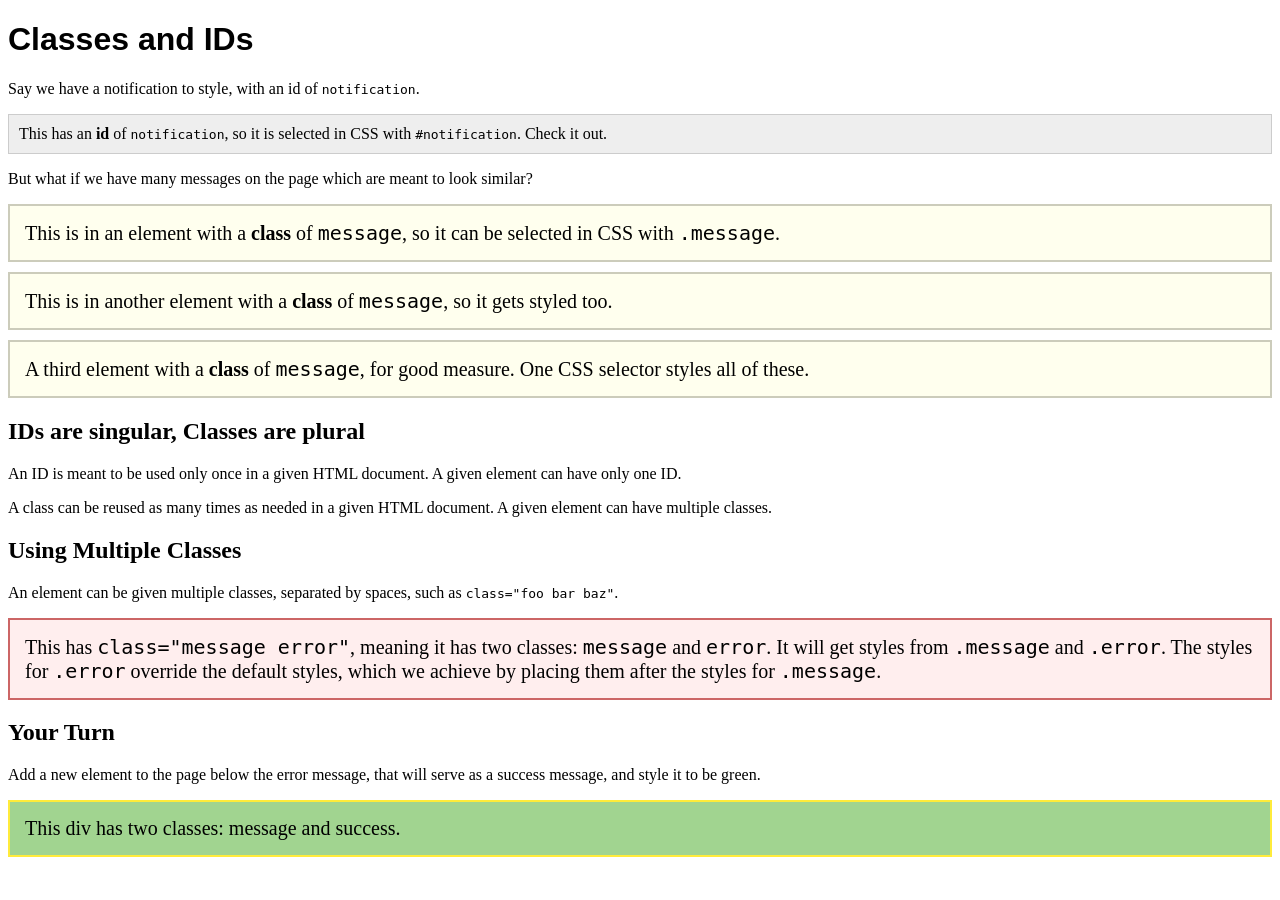
<file: Error Message/index.html>
<!DOCTYPE html>
<html>

	<head>

		<meta charset="UTF-8">

		<title>Error Message</title>

		<link rel="stylesheet" href="css/style.css" />

	</head>

	<body>

		<h1>Classes and IDs</h1>

		<p>Say we have a notification to style, with an id of <code>notification</code>.<p>

		<div id="notification">
		  This has an <strong>id</strong> of <code>notification</code>, so it is selected in CSS with <code>#notification</code>. Check it out.
		</div>

		<p>But what if we have many messages on the page which are meant to look similar?</p>

		<div class="message">
		  This is in an element with a <strong>class</strong> of <code>message</code>, so it can be selected in CSS with <code>.message</code>.
		</div>

		<div class="message">
		  This is in another element with a <strong>class</strong> of <code>message</code>, so it gets styled too.
		</div>

		<div class="message">
		  A third element with a <strong>class</strong> of <code>message</code>, for good measure. One CSS selector styles all of these.
		</div>

		<h2>IDs are singular, Classes are plural</h2>

		<p>An ID is meant to be used only once in a given HTML document. A given element can have only one ID.</p>

		<p>A class can be reused as many times as needed in a given HTML document. A given element can have multiple classes.</p>

		<h2>Using Multiple Classes</h2>

		<p>An element can be given multiple classes, separated by spaces, such as <code>class="foo bar baz"</code>.</p>

		<div class="message error">
		  This has <code>class="message error"</code>, meaning it has two classes: <code>message</code> and <code>error</code>. It will get styles from <code>.message</code> and <code>.error</code>. The styles for <code>.error</code> override the default styles, which we achieve by placing them after the styles for <code>.message</code>.
		</div>

		<h2>Your Turn</h2>

		<p>Add a new element to the page below the error message, that will serve as a success message, and style it to be green.</p>
        
        <div class="message success">
        This div has two classes: message and success. 
        </div>

	</body>

</html>
</file>
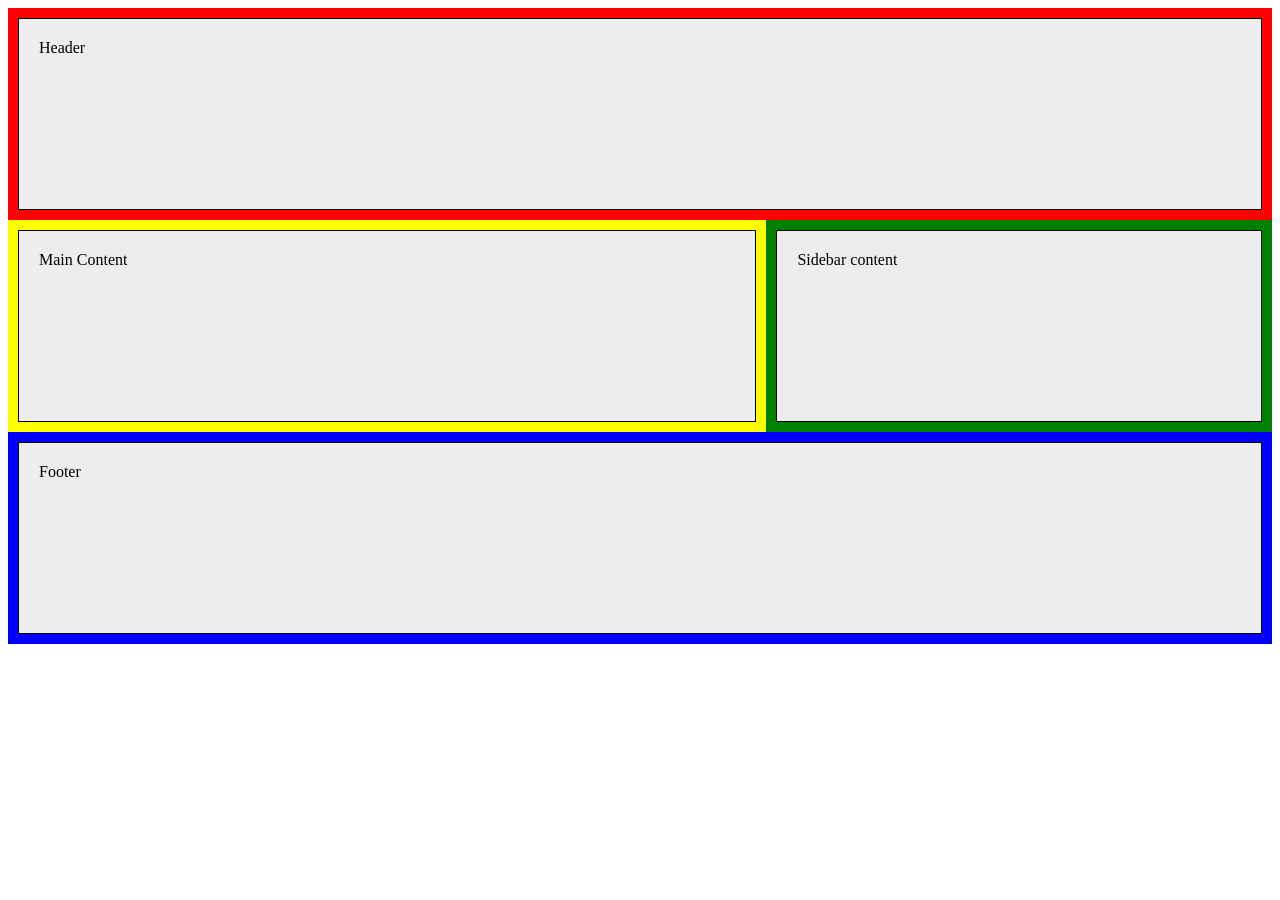
<file: floats/index.html>
<!DOCTYPE html>

<html>
    <head>
        <title>Page Layout</title>
        
        <link rel="stylesheet" href="css/style.css">
        
        <body>
            <header>
                <div class="placeholder">
                    Header
                </div>
            </header>
            
            <section id="main">
                <div class="placeholder">
                    Main Content
                </div>
            </section>
            
            <aside>
                <div class="placeholder">
                    Sidebar content
                </div>
            </aside>
            
            <footer>
                <div class="placeholder">
                    Footer
                </div>
            </footer>
            
        </body>
        
    </head>




</html>
</file>
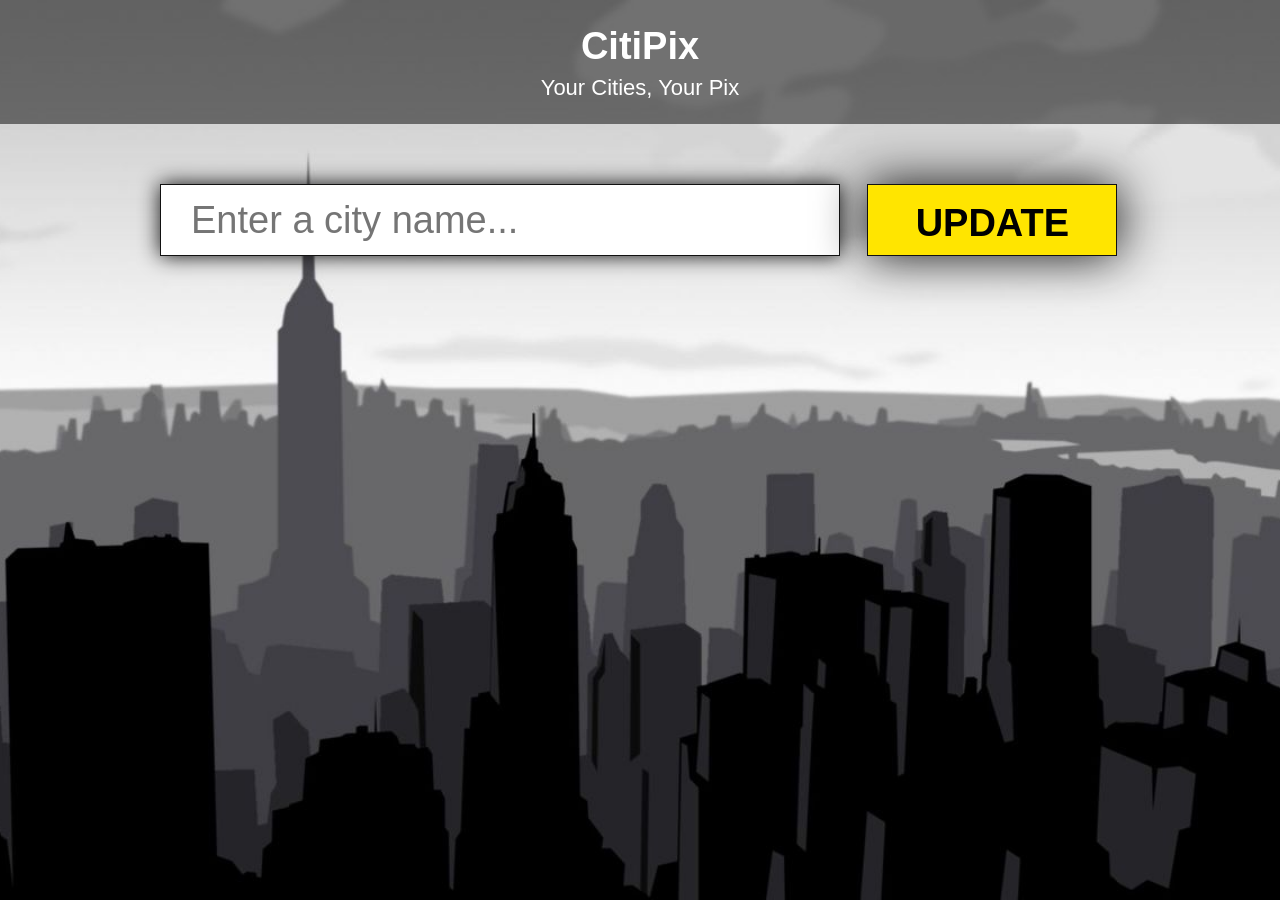
<file: homework_city/index.html>
<!DOCTYPE html>
<html lang="en">
	<head>
    	<meta charset="utf-8">
    	<meta name="description" content="Your description goes here">
    	<meta name="keywords" content="one, two, three">

		<title>City Background</title>

		<!-- external CSS link -->
		<link rel="stylesheet" href="css/reset.css">
		<link rel="stylesheet" href="css/style.css">
        <script src="http://ajax.googleapis.com/ajax/libs/jquery/2.1.3/jquery.min.js"></script>
		<script type="text/javascript" src="js/index.js"></script>


	</head>
	<body>
		<header>
			<div class="title">
				<h1>CitiPix</h1>
				<p>Your Cities, Your Pix</p>
			</div>
		</header>
			<div class="container">
				<form>
					<input type="text" id="city-type" placeholder="Enter a city name...">
					<input type="submit" value="Update" id="submit-btn">
				</form>
			</div>
	</body>
</html>
</file>
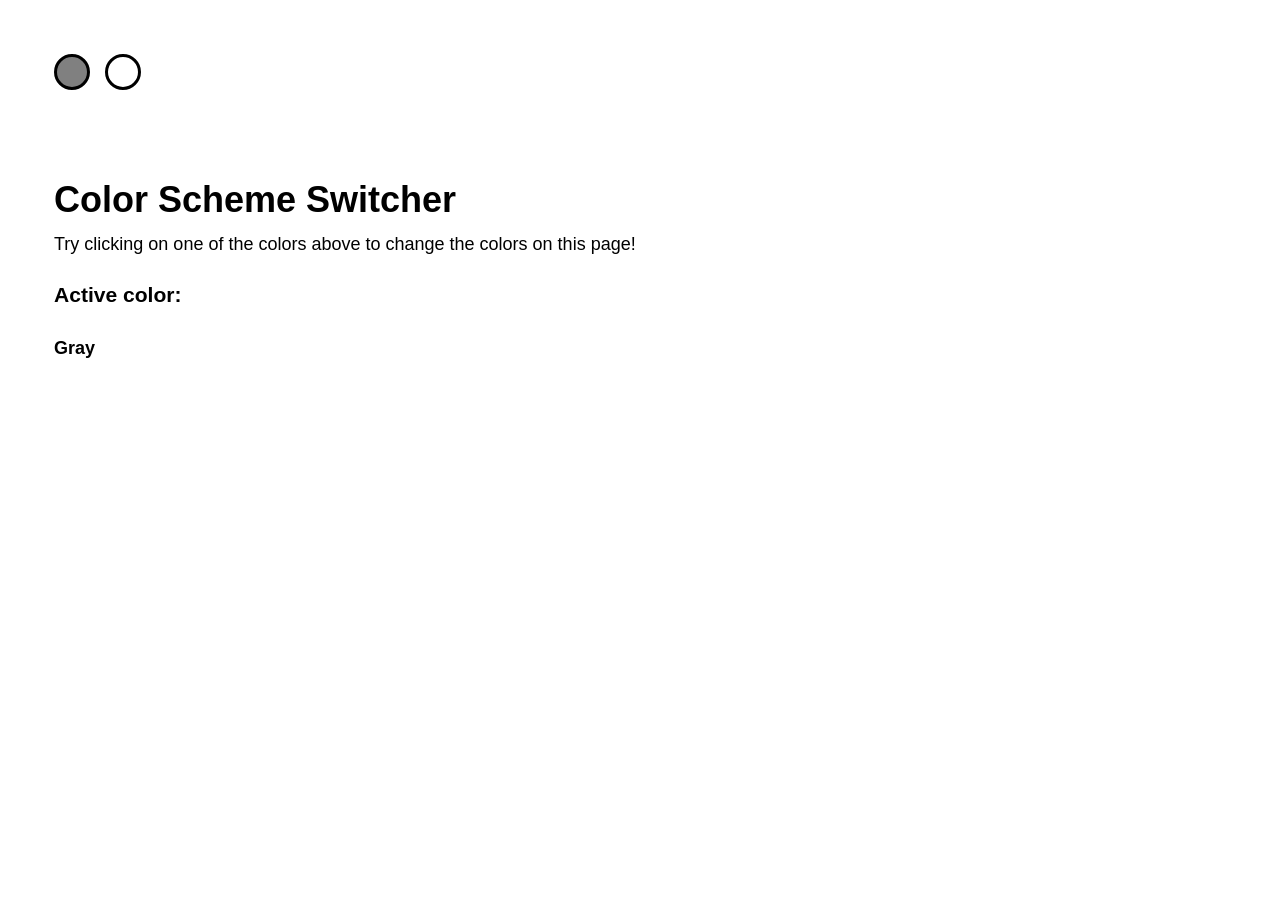
<file: JS_color_scheme_switcher/index.html>
<!DOCTYPE html>
<html>

	<head>

		<meta charset="UTF-8">

		<title>Color Scheme Switcher</title>

	    <link rel="stylesheet" href="css/style.css" media="screen" type="text/css" />

	</head>

	<body>

		<ul id="switcher">
			<li id="gray-button"></li>
			<li id="white-button"></li>
		</ul>

		<h1>Color Scheme Switcher</h1>

		<p>Try clicking on one of the colors above to change the colors on this page!</p>

		<h3>Active color:</h3>
		<h4 id="active-color-text">Gray</h4>

		<script src="js/index.js"></script>

	</body>

</html>
</file>
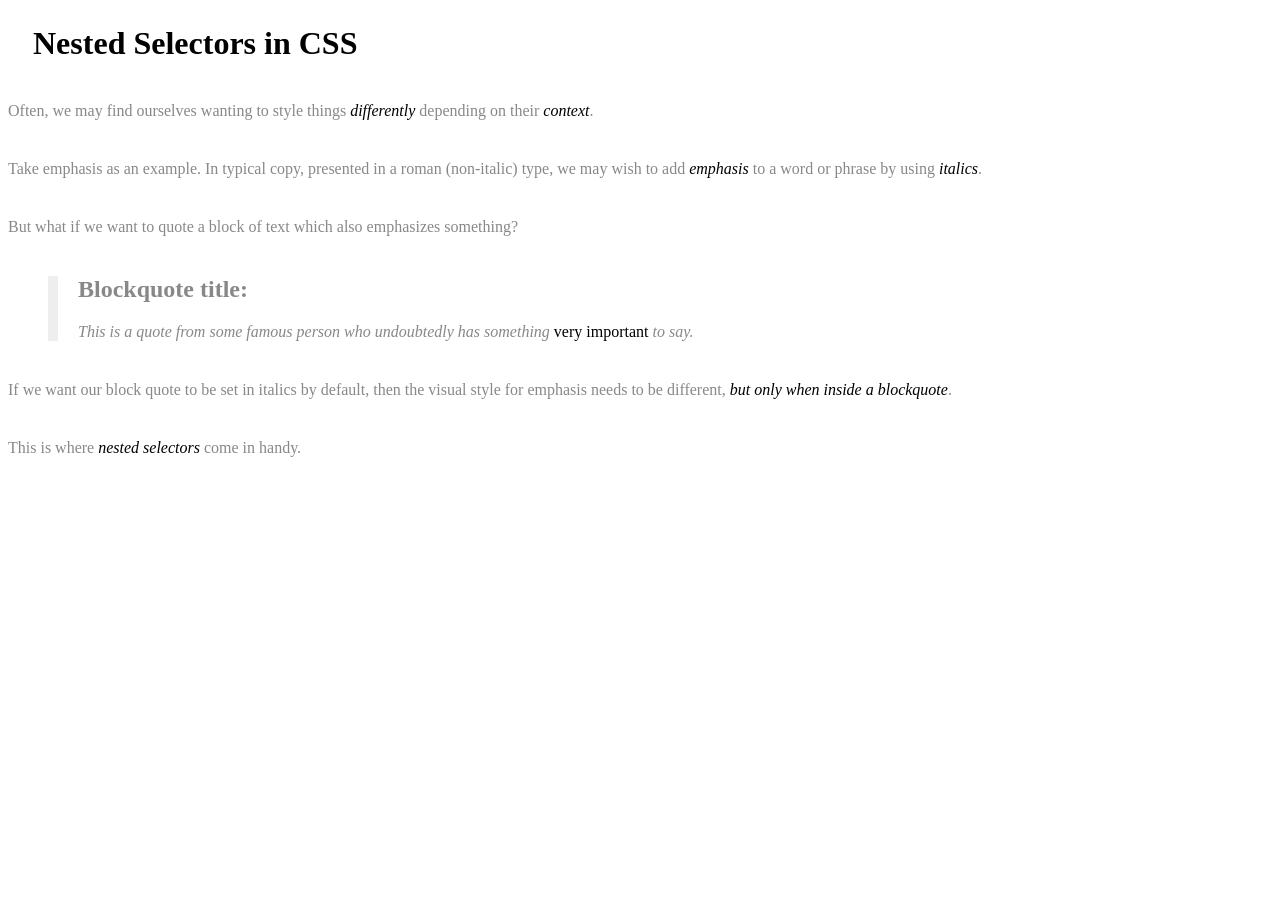
<file: nested_selectors/index.html>
<!DOCTYPE html>
<html>

<head>

  <meta charset="UTF-8">

  <title>Nested Selectors - CodePen</title>

    <link rel="stylesheet" href="css/style.css" />

</head>

<body>

  <h1>Nested Selectors in CSS</h1>

	<p>Often, we may find ourselves wanting to style things <em>differently</em> depending on their <em>context</em>.</p>

	<p>Take emphasis as an example. In typical copy, presented in a roman (non-italic) type, we may wish to add <em>emphasis</em> to a word or phrase by using <em>italics</em>.</p>

	<p>But what if we want to quote a block of text which also emphasizes something?</p>

	<blockquote>
        <h2>Blockquote title:</h2>
  		<p>This is a quote from some famous person who undoubtedly has something <em>very important</em> to say.</p>
	</blockquote>

	<p>If we want our block quote to be set in italics by default, then the visual style for emphasis needs to be different, <em>but only when inside a blockquote</em>.</p>

	<p>This is where <em>nested selectors</em> come in handy.</p>

</body>

</html>
</file>
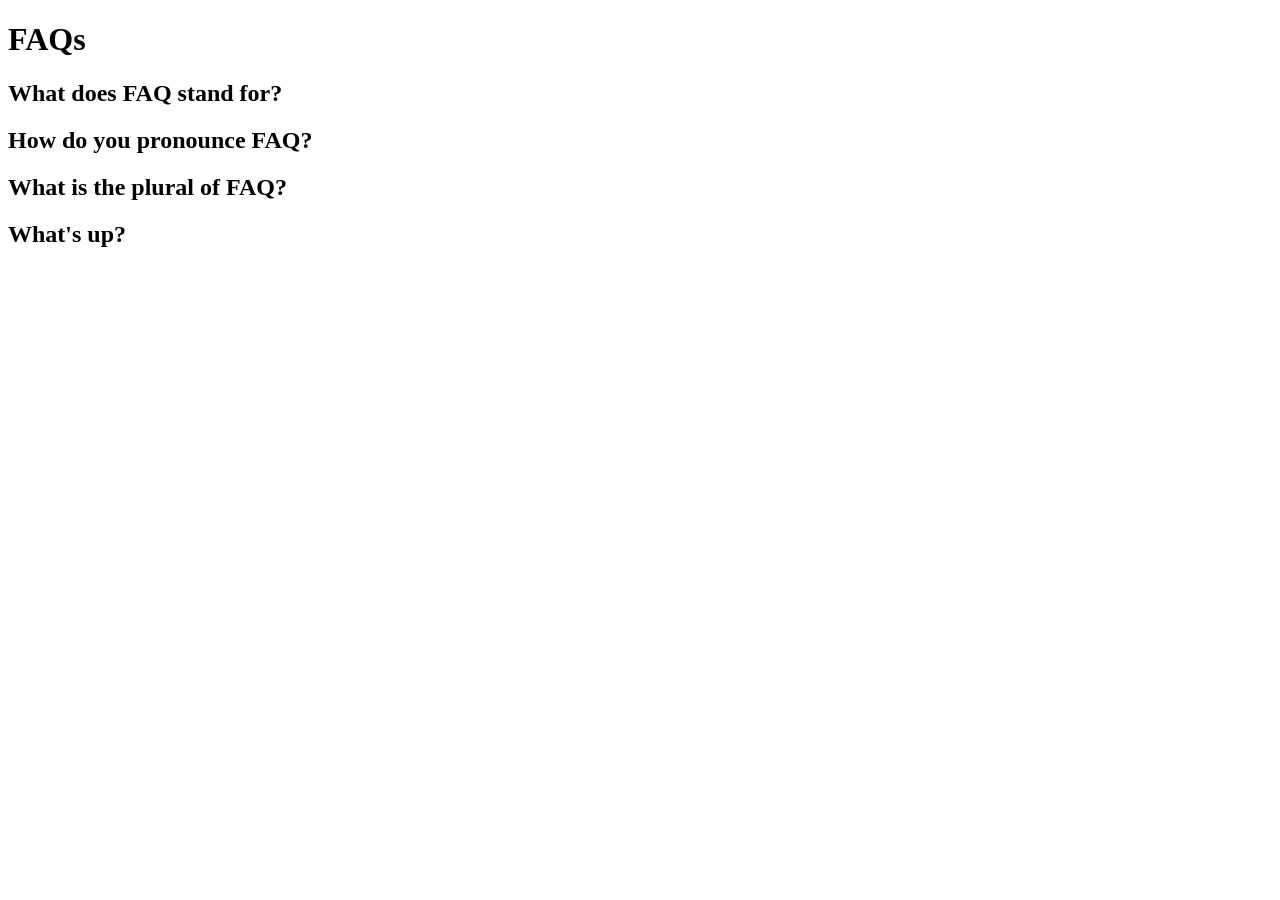
<file: refactor-faq/index.html>
<!DOCTYPE html>
<html lang="en">
	<head>
    	<meta charset="utf-8">
    	<meta name="description" content="description">

		<title>FAQs</title>
		<link href='http://fonts.googleapis.com/css?family=Open+Sans:300italic,300,600,800' rel='stylesheet' type='text/css'>

		<!-- external CSS link -->
		<link rel="stylesheet" href="css/style.css">

	</head>
	<body>
		<h1>FAQs</h1>

		<p>Click on a question below to see the answer.</p>

		<h2 id="question1">What does FAQ stand for?</h2>

		<p id="answer1">It stands for Frequently Asked Question(s).</p>

		<h2 id="question2">How do you pronounce FAQ?</h2>

		<p id="answer2">Some spell it out, “F. A. Q.” Others pronounce it as a word, “fak.”</p>

		<h2 id="question3">What is the plural of FAQ?</h2>

		<p id="answer3">The “Q” can stand for <em>Question</em> or <em>Questions</em>. While this means “FAQ” is an acceptable plural, “FAQs” is recommended for clarity.</p>

		<h2>What's up?</h2>
		<p>yoooooo</p>

		<script src="https://ajax.googleapis.com/ajax/libs/jquery/1.12.0/jquery.min.js"></script>
		
   		<script src="js/index.js"></script>

	</body>
</html>
</file>
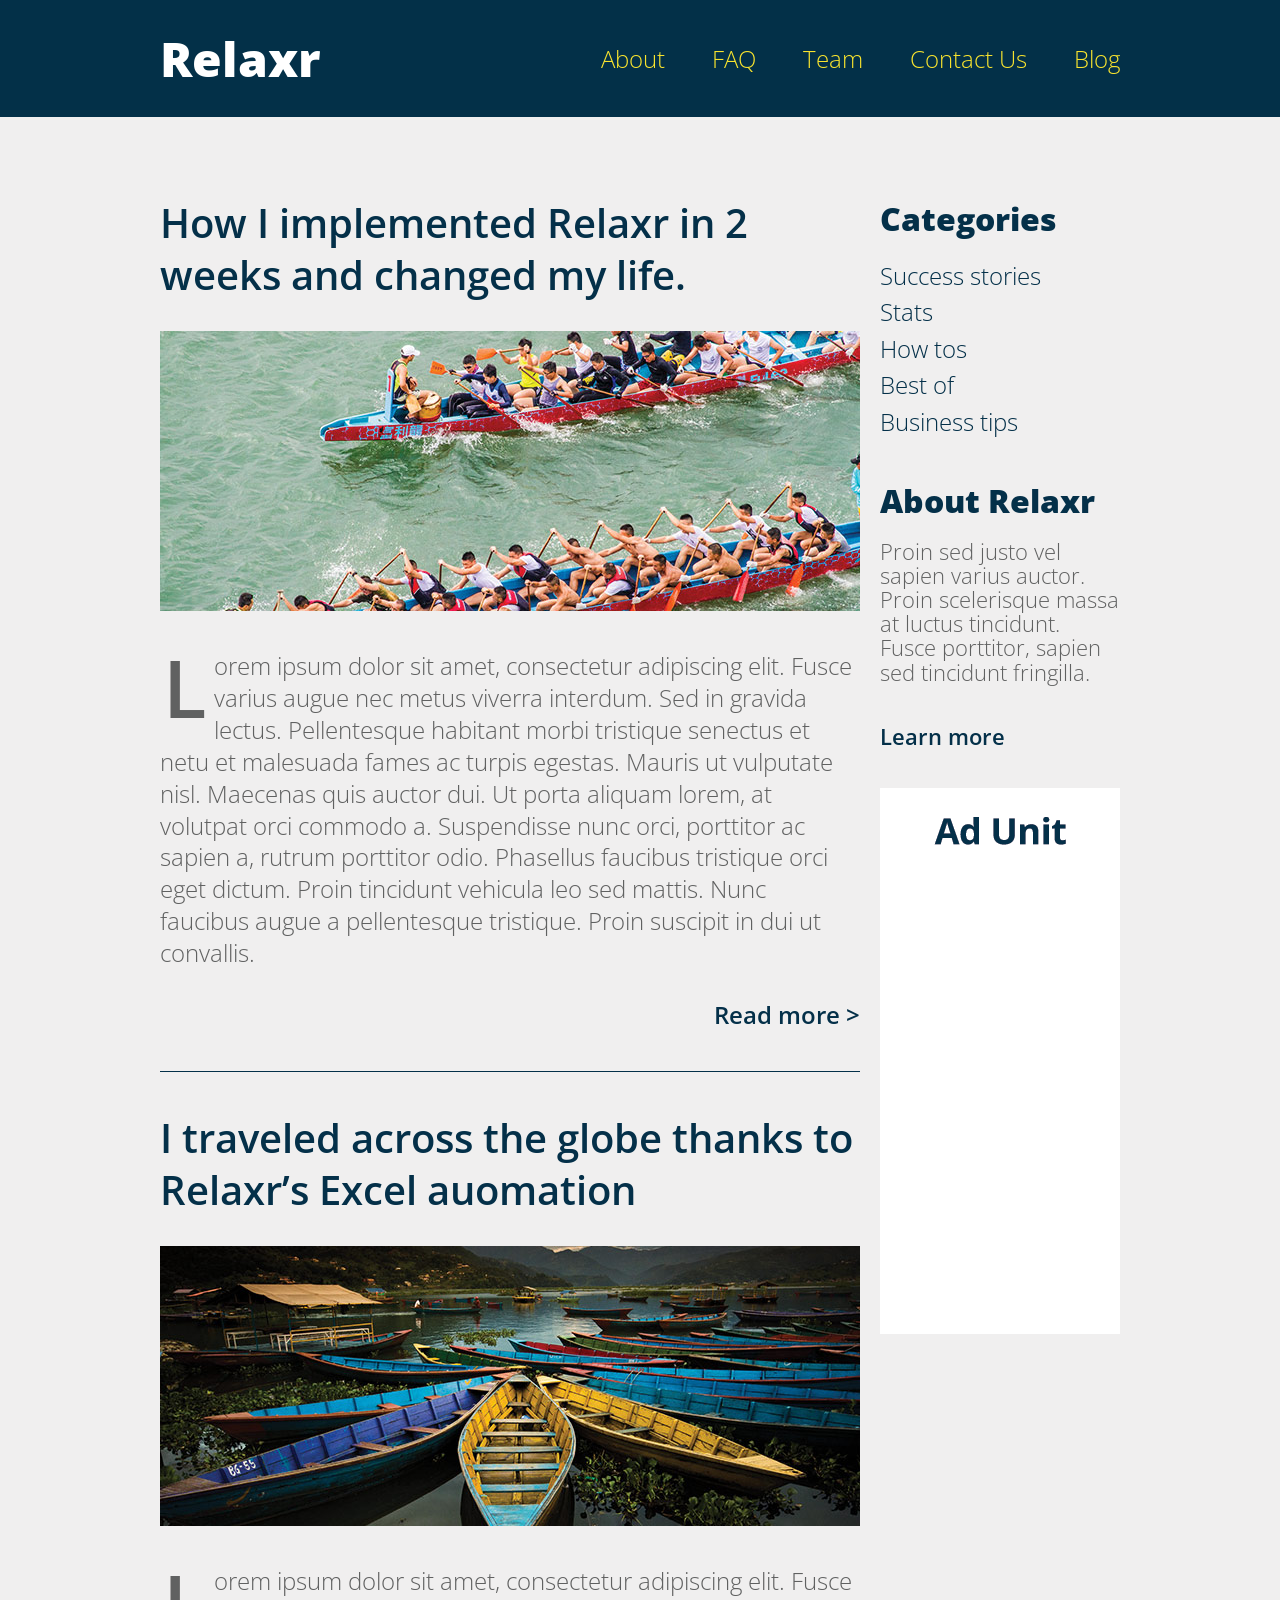
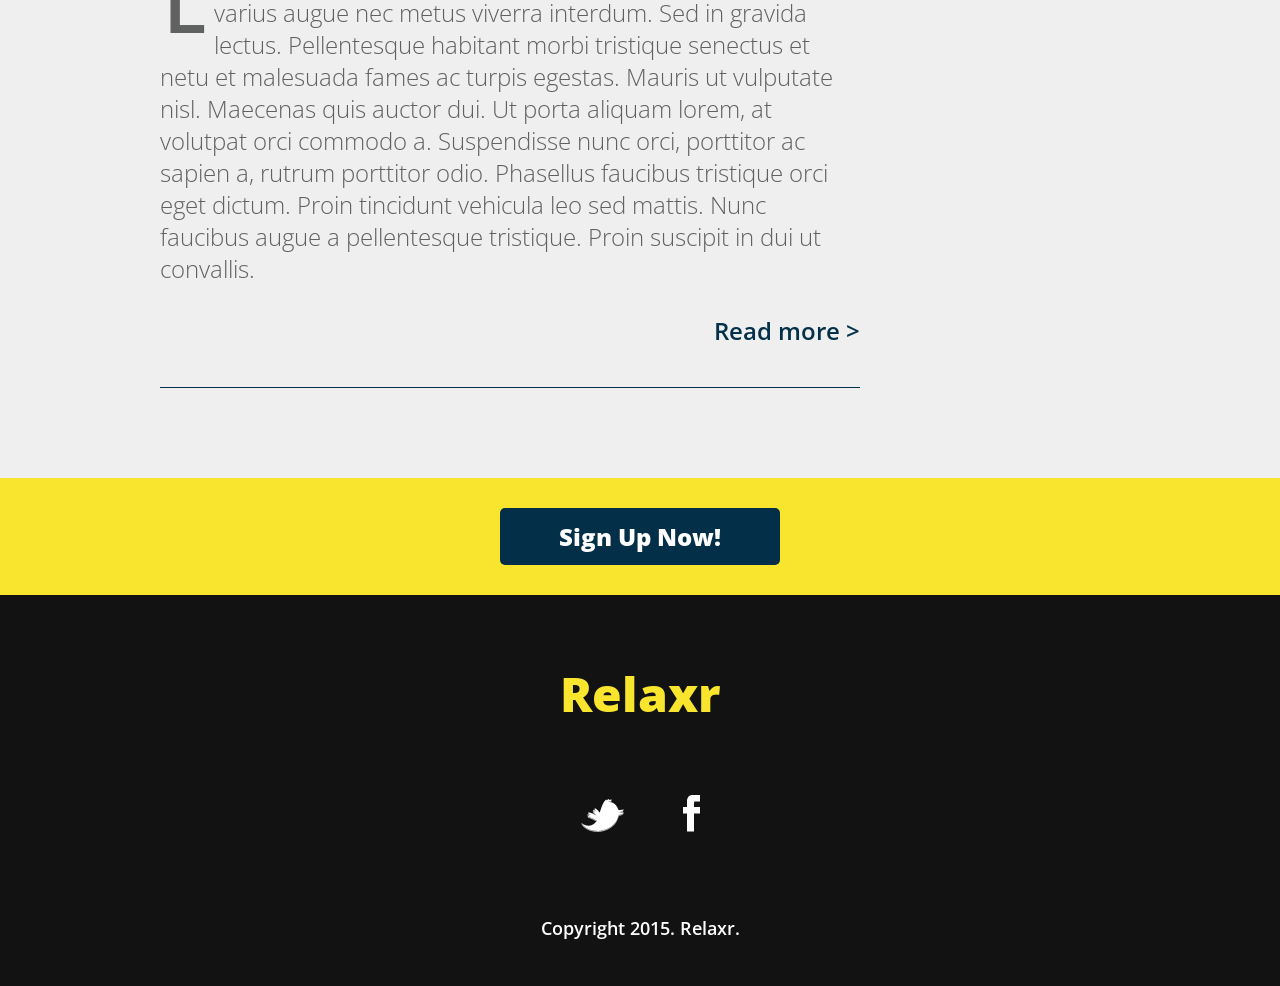
<file: refactor-relaxr/index.html>
<!DOCTYPE html>
<html lang="en">
	<head>
    	<meta charset="utf-8">
    	<meta name="description" content="The perfect personal assistant. Relaxr does your job for you so you can enjoy life as it is meant to be.">

		<title>Weather Background</title>
		<link href='http://fonts.googleapis.com/css?family=Open+Sans:300italic,300,600,800' rel='stylesheet' type='text/css'>

		<!-- external CSS link -->
		<link rel="stylesheet" href="css/reset.css">
		<link rel="stylesheet" href="css/style.css">
		<script src="http://ajax.googleapis.com/ajax/libs/jquery/2.1.3/jquery.min.js"></script>
	</head>
	<body>
		<header>
			<div class="container">
				<h1 class="logo">Relaxr</h1>
				<nav>
					<ul>
						<li><a href="#">About</a></li>
						<li><a href="#">FAQ</a></li>
						<li><a href="#">Team</a></li>
						<li><a href="#">Contact Us</a></li>
						<li><a href="#">Blog</a></li>
					</ul>
				</nav>
			</div>
		</header>
		<section id="main">
			<div class="container">
				<section id="posts">
					<article class="post">
						<h2><a href="#">How I implemented Relaxr in 2 weeks and changed my life.</a></h2>
						<img src="images/blog_photo1.jpg" alt="Crew Meet">
						<p>Lorem ipsum dolor sit amet, consectetur adipiscing elit. Fusce varius augue nec metus viverra interdum. Sed in gravida lectus. Pellentesque habitant morbi tristique senectus et netu et malesuada fames ac turpis egestas. Mauris ut vulputate nisl.  Maecenas quis auctor dui. Ut porta aliquam lorem, at volutpat orci commodo a. Suspendisse nunc orci, porttitor ac sapien a, rutrum porttitor odio. Phasellus faucibus tristique orci eget dictum. Proin tincidunt vehicula leo sed mattis. Nunc faucibus augue a pellentesque tristique. Proin suscipit in dui ut convallis.</p>

						<p class="readmore"><a href="#">Read more &gt;</a></p>
						<p class="hide" id="show-this-on-click1">Maecenas quis auctor dui. Ut porta aliquam lorem, at volutpat orci commodo a. Suspendisse nunc orci, porttitor ac sapien a, rutrum porttitor odio. Phasellus faucibus tristique orci eget dictum. Proin tincidunt vehicula leo sed mattis. Nunc faucibus augue a pellentesque tristique. Proin suscipit in dui ut convallis.</p>
						<p class="readless hide"><a href="#">Read less &gt;</a></p>
					</article>
					<article class="post">
						<h2><a href="#">I traveled across the globe thanks to Relaxr’s Excel auomation</a></h2>
						<img src="images/blog_photo2.jpg" alt="Canoes">
						<p>Lorem ipsum dolor sit amet, consectetur adipiscing elit. Fusce varius augue nec metus viverra interdum. Sed in gravida lectus. Pellentesque habitant morbi tristique senectus et netu et malesuada fames ac turpis egestas. Mauris ut vulputate nisl.  Maecenas quis auctor dui. Ut porta aliquam lorem, at volutpat orci commodo a. Suspendisse nunc orci, porttitor ac sapien a, rutrum porttitor odio. Phasellus faucibus tristique orci eget dictum. Proin tincidunt vehicula leo sed mattis. Nunc faucibus augue a pellentesque tristique. Proin suscipit in dui ut convallis.</p>
						<p class="readmore"><a href="#">Read more &gt;</a></p>
						<p class="hide" id="show-this-on-click2">Maecenas quis auctor dui. Ut porta aliquam lorem, at volutpat orci commodo a. Suspendisse nunc orci, porttitor ac sapien a, rutrum porttitor odio. Phasellus faucibus tristique orci eget dictum. Proin tincidunt vehicula leo sed mattis. Nunc faucibus augue a pellentesque tristique. Proin suscipit in dui ut convallis.</p>
						<p class="readless hide"><a href="#">Read less &gt;</a></p>						

					</article>
				</section><!--
			--><aside id="sidebar">
					<h3>Categories</h3>
					<ul>
						<li><a href="#">Success stories</a></li>
						<li><a href="#">Stats</a></li>
						<li><a href="#">How tos</a></li>
						<li><a href="#">Best of</a></li>
						<li><a href="#">Business tips</a></li>
					</ul>
					<h3>About Relaxr</h3>
					<p>Proin sed justo vel sapien varius auctor. Proin scelerisque massa at luctus tincidunt. Fusce porttitor, sapien sed tincidunt fringilla.<br>
					<p class="readmore learnmore"><a href="#">Learn more</a></p>
					<p class="hide" id="show-this-on-click3">Here is some more text about this fun thing!</p>
					<p class="readless hide"><a href="#">Read less</a></p>

					<img src="images/ad-unit.png" alt="Ad Unit">
				</aside>
			</div>
		</section>

		<aside id="bottom-cta">
			<a class="button blue" href="#">Sign Up Now!</a>
		</aside>
		<footer>
			<h4 class="logo">Relaxr</h4>

			<ul>
				<li><a href="#"><img src="images/twitter.png" alt="Twitter logo"></a></li>
				<li><a href="#"><img src="images/facebook.png" alt="Facebook logo"></a></li>
			</ul>

			<p class="copyright">Copyright 2015. Relaxr.</p>
		</footer>

		<script src="https://ajax.googleapis.com/ajax/libs/jquery/1.12.0/jquery.min.js"></script>
		
   		<script src="js/index.js"></script>

	</body>
</html>
</file>
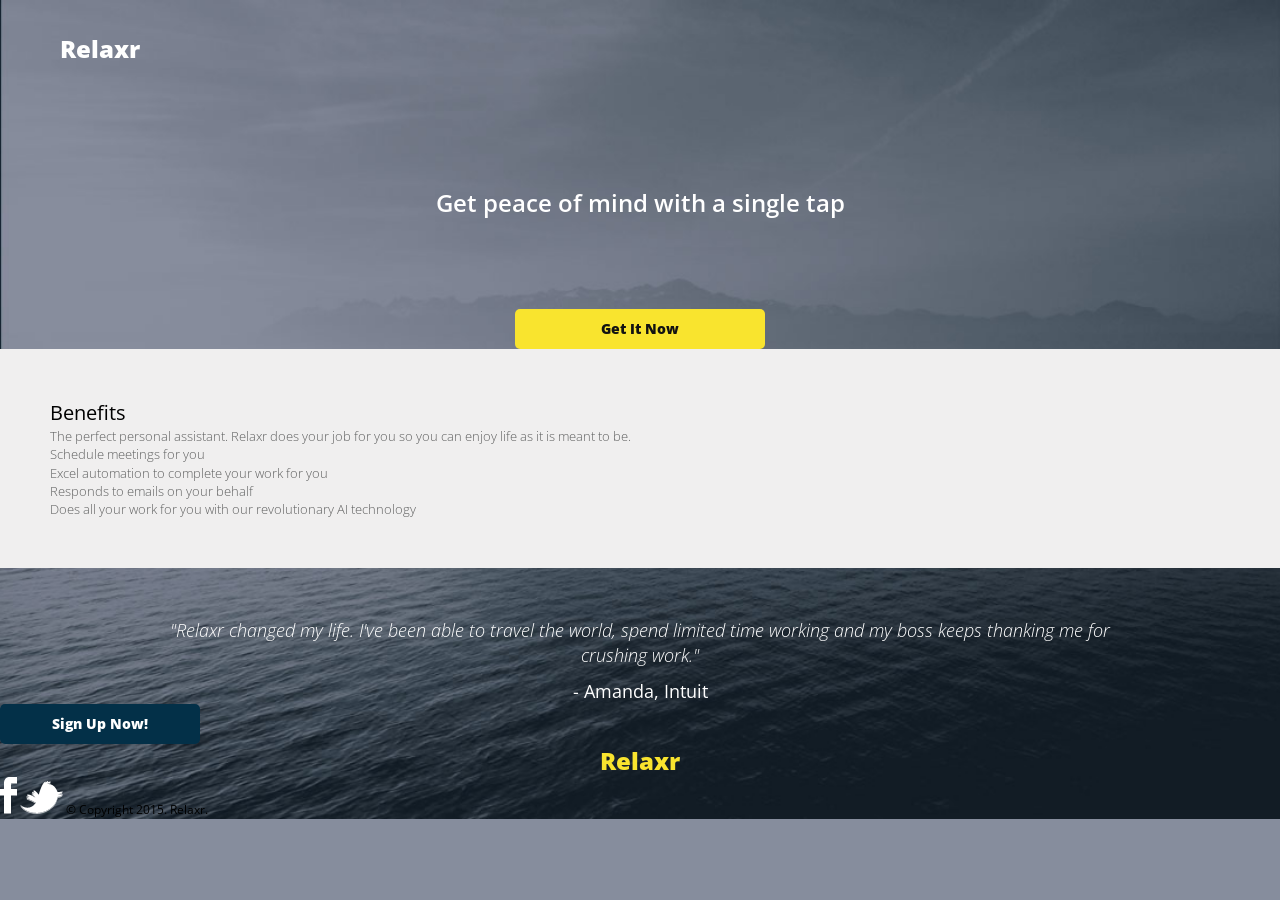
<file: relaxr/index.html>
<!DOCTYPE html>
<html lang="en">
	<head>
    	<meta charset="utf-8">
    	<!-- We haven't discussed the follow two tags in class yet -->
    	<!-- Feel free to look them up if you are curious -->
    	<meta name="description" content="Get what you need done with a single tap.">
    	<meta name="keywords" content="peace of mind, personal assistance, AI, automation, travel">

		<title>Relaxr</title>

		<!-- external CSS link -->
		<link rel="stylesheet" href="css/reset.css">
		<link rel="stylesheet" href="css/style.css">

	</head>
	<body>
		<div id="container">
            <div id="hero-container">
                <header>
				    <h1>Relaxr</h1>
                </header>
				<div id="hero-details">    
                    <h2>Get peace of mind with a single tap</h2>
                    <a href="#">Get It Now</a>
                </div>
            </div>

		</div> <!-- #container -->
        
        <div id="benefits">
            <h2>Benefits</h2>
            
            <p>The perfect personal assistant. Relaxr does your job for you so you can enjoy life as it is meant to be.</p>
            
            <ul>
                <li>Schedule meetings for you</li>
                <li>Excel automation to complete your work for you</li>
                <li>Responds to emails on your behalf</li>
                <li>Does all your work for you with our revolutionary AI technology</li>
            </ul>
            
        </div> <!-- #benefits -->
        
        <div id="pullquote">
            <p>"Relaxr changed my life. I've been able to travel the world, spend limited time working and my boss keeps thanking me for crushing work."</p>
            <h4>- Amanda, Intuit</h4>
            
        </div> <!-- #pull quote -->
            
        <div id="signupnowbutton">
            <a href="#">Sign Up Now!</a>
            
        </div> <!-- #sign up now button -->

        <footer>
            
            <h2>Relaxr</h2>
            
            <img src="images/facebook.png" alt="Facebook Icon">
        
            <img src="images/twitter.png" alt="Twitter Icon">
        
            &copy; Copyright 2015. Relaxr.
        </footer> 
	</body>
</html>
</file>
<file: Error Message/css/style.css>
body {
    font-family: "georgia";
}

h1 {
    font-family: 'Roboto', sans-serif;
}

#notification {
    background: #eee;
    padding: 10px;
    border: 1px solid #ccc;
}

.message {
    background: #ffe;
    padding: 15px;
    border: 2px solid #ccb;
    margin: 10px 0;
    font-size: 20px;
}

.error {
    /*color: red;*/
    background: #fee;
    border-color: #c66;
}

.success {
    background: #A1D490;
    border-color: #FFEB3B;
}
</file>
<file: floats/css/style.css>
header {
    background: red;
    width: 100%;
    float: left;
}

#main {
    background: yellow;
    width: 60%;
    float: left;
}

aside {
    background: green;
    float: right;
    width: 40%;
}

footer {
    background: blue;
    width: 100%;
    float: left;
}

.placeholder {
    border: 1px solid black;
    background: #ededed;
    padding: 20px;
    height: 150px;
    margin: 10px;   
}
</file>
<file: homework_city/css/style.css>
/*
Project Name: Blank Template
Client: Your Client
Author: Nisa Andrews
Developer @GA in LA
*/


/******************************************
/* SETUP
/*******************************************/

/* Box Model Hack */
* {
     -moz-box-sizing: border-box; /* Firexfox */
     -webkit-box-sizing: border-box; /* Safari/Chrome/iOS/Android */
     box-sizing: border-box; /* IE */
}

/* Clear fix hack */
.clearfix:after {
     content: ".";
     display: block;
     clear: both;
     visibility: hidden;
     line-height: 0;
     height: 0;
}

.clear {
	clear: both;
}

.alignright {
	float: right;
	padding: 0 0 10px 10px; /* note the padding around a right floated image */
}

.alignleft {
	float: left;
	padding: 0 10px 10px 0; /* note the padding around a left floated image */
}

/******************************************
/* BASE STYLES
/*******************************************/

body {
  color: #000;
  font-size: 12px;
  line-height: 1.4;
  font-family: Helvetica, Arial, sans-serif;
  background: url(../images/citipix_skyline.jpg) no-repeat center center fixed;
  -webkit-background-size: cover;
  -moz-background-size: cover;
  -o-background-size: cover;
  background-size: cover;
}


/******************************************
/* LAYOUT
/*******************************************/

/* Center the container */
.container {
	width: 960px;
	margin: auto;
  padding-top: 5em;
}

header {
  background: rgba(0,0,0, .5);
  padding: 20px 0;
}

.title {
  text-align: center;
  color: #fff;
  font-size: 38px;
  font-weight: bold;
  font-family: helvetica, arial, sans-serif;
}

.title p {
  font-size: 22px;
  font-weight: normal
}

#city-type {
  color: #6b6b6c;
  font-size: 38px;
  background: #fff;
  border: 1px solid #111;
  padding: 0px 30px;
  display: inline-block;
  width: 680px;
  margin-right: 24px;
  font-family: helvetica, arial, sans-serif;
  height: 72px;
  line-height: 74px;
  vertical-align: middle;
  box-shadow: #111 0 0 20px;
}
#submit-btn {
  background: #ffe500;
  color: #000;
  font-size: 38px;
  font-weight: bold;
  text-transform: uppercase;
  border: 1px solid #111;
  text-align: center;
  display: inline-block;
  width: 250px;
  height: 72px;
  line-height: 74px;
  vertical-align: middle;
  box-shadow: #111 0 0 50px;
  font-family: helvetica, arial, sans-serif;
  cursor: pointer;
}
#submit-btn:hover {
  background: #fff600;
}

.sf {
  background-image: url(../images/sf.jpg);
}
.nyc {
  background-image: url(../images/nyc.jpg);
}
.la {
  background-image: url(../images/la.jpg);
}
.austin {
  background-image: url(../images/austin.jpg);
}
.sydney {
  background-image: url(../images/sydney.jpg);
}

/******************************************
/* ADDITIONAL STYLES
/*******************************************/
</file>
<file: JS_color_scheme_switcher/css/style.css>
body {
  margin: 3em;
  padding: 0;
  font-family: sans-serif;
  font-size: 18px;
  line-height: 1.5;
}

h1 {
  line-height: 1.25;
  margin: 2em 0 0;
}
p {
  margin: .5em 0;
}

#switcher {
  list-style: none;
  margin: 0;
  padding: 0;
  overflow: hidden;
}
#switcher li {
  float: left;
  width: 30px;
  height: 30px;
  margin: 0 15px 15px 0;
  border-radius: 30px;
  border: 3px solid black;
}

#gray-button {
  background: gray;
}
#white-button {
  background: white;
}
</file>
<file: nested_selectors/css/style.css>
body {
    font-family: Georgia, serif;
    color: #888;
}

h1 {
    color: black;
    margin: 25px;
}

em {
    color: black;
}

p {
    margin: 40px 0;
}

blockquote {
    border-left: 10px solid #eee;
    padding-left: 20px;
}

blockquote p {
    font-style: italic;
    margin: 0;
}

blockquote p em {
    font-style: normal;
}
</file>
<file: refactor-faq/css/style.css>
h2 {
  cursor: pointer;
}

p {
  display: none;
}
</file>
<file: refactor-relaxr/css/style.css>
/*
Project Name: Blank Template
Client: Your Client
Author: Your Name
Developer @GA in NYC
*/


/******************************************
/* SETUP
/*******************************************/

/* Box Model Hack */
* {
  -moz-box-sizing: border-box; /* Firexfox */
  -webkit-box-sizing: border-box; /* Safari/Chrome/iOS/Android */
  box-sizing: border-box; /* IE */
}

/* Clear fix hack */
.clearfix:after {
  content: ".";
  display: block;
  clear: both;
  visibility: hidden;
  line-height: 0;
  height: 0;
}

.clear {
  clear: both;
}

.alignright {
  float: right;
  padding: 0 0 10px 10px; /* note the padding around a right floated image */
}

.alignleft {
  float: left;
  padding: 0 10px 10px 0; /* note the padding around a left floated image */
}

/******************************************
/* BASE STYLES
/*******************************************/

body {
  color: #043049;
  font-size: 26px;
  line-height: 1.4;
  color: #606161;
  font-family: 'Open Sans', Helvetica, Arial, sans-serif;
  font-weight: 300;
  background: #f0efef;
}
a {
  text-decoration: none;
}


/******************************************
/* LAYOUT
/*******************************************/

/* Center the container */
.container {
  width: 960px;
  margin: 0 auto;
}

.logo {
  font-size: 48px;
  font-weight: 800;
}

header {
  background: #033048;
  padding: 25px 0;
  overflow: hidden;
}
header .logo {
  color: #fff;
  float: left;
}

header nav {
  float: right;
  margin-top: 15px;
}
header nav ul li {
  display: inline-block;
  margin: 0 0 0 40px;
  font-size: 24px;
}
header nav ul li a {
  color: #f9e42e;
}
#main {
  margin-top: 80px;
}
#posts {
  width: 700px;
  display: inline-block;
  margin-right: 20px;
  vertical-align: top;
}
#sidebar {
  width: 240px;
  display: inline-block;
  vertical-align: top;
}
.post {
  border-bottom: 1px solid #043049;
  padding-bottom: 40px;
  margin-bottom: 40px;
}
h2 {
  font-weight: 600;
  font-size: 40px;
  line-height: 1.3;
  margin-bottom: 30px;
}
h2 a {
  color: #043049;
}

.post img {
  margin-bottom: 30px;
}
.post p {
  font-size: 24px;
  line-height: 1.333;
  color: #606161;
}
.post p:first-of-type:first-letter {
  float: left;
  font-size: 80px;
  line-height: 65px;
  padding-top: 4px;
  padding-right: 8px;
  padding-left: 3px;
  font-weight: 600;
}
.readmore, .readless {
  text-align: right;
  margin-top: 30px;
}
.readmore a, .readless a {
  color: #043049;
  font-weight: 600;
}

.learnmore {
  text-align: left;
}

.button {
  border-radius: 5px;
  font-weight: 800;
  padding: 12px 0;
  width: 280px;
  font-size: 28px;
  text-align: center;
  display: block;
  margin: 0 auto;
}
.yellow {
  background: #f9e42e;
  color: #033048;
}
.blue {
  background: #033048;
  color: #fff;
  font-size: 24px;
}

#sidebar h3 {
  font-size: 32px;
  font-weight: 800;
  margin-bottom: 15px;
  color: #043049;
}
#sidebar ul {
  margin-bottom: 40px;
}
#sidebar ul li a {
  color: #043049;
  font-size: 24px;
}
#sidebar p {
  font-size: 22px;
  line-height: 1.1;
  margin-bottom: 40px;
}
#sidebar p a {
  color: #043049;
  font-weight: 600;
}

#bottom-cta {
  background: #f9e42e;
  padding: 30px;
  text-align: center;
  margin-top: 50px;
}

footer {
  background: #121212;
  padding: 65px 0 45px;
  text-align: center;
}
footer .logo {
  color: #f9e42e;
  margin-bottom: 68px;
}
footer ul li {
  display: inline-block;
  list-style: none;
  margin: 0 26px 75px;
}
footer p {
  font-size: 18px;
  color: #fff;
  font-weight: 600;
}
.hide {
  display: none;
}

/******************************************
/* ADDITIONAL STYLES
/*******************************************/
</file>
<file: relaxr/css/style.css>
/*
Project Name: Relaxr Site
Client: Relaxr
Author: Nisa Andrews
Developer @GA in LA
*/


/******************************************
/* SETUP
/*******************************************/

@import url(https://fonts.googleapis.com/css?family=Open+Sans:300italic,400italic,600italic,700italic,800italic,400,600,700,300,800);

/* Box Model Hack */
* {
     -moz-box-sizing: border-box; /* Firexfox */
     -webkit-box-sizing: border-box; /* Safari/Chrome/iOS/Android */
     box-sizing: border-box; /* IE */
}

/* Clear fix hack */
.clearfix:after {
     content: ".";
     display: block;
     clear: both;
     visibility: hidden;
     line-height: 0;
     height: 0;
}

.clear {
  clear: both;
}

.alignright {
  float: right;
  padding: 0 0 10px 10px; /* note the padding around a right floated image */
}

.alignleft {
  float: left;
  padding: 0 10px 10px 0; /* note the padding around a left floated image */
}

/******************************************
/* BASE STYLES
/*******************************************/

body {
     color: #000;
     font-size: 12px;
     line-height: 1.4;
     font-family: 'Open Sans', sans-serif;
     background: url(../images/header_bg.jpg) no-repeat center top rgb(134,141,157);
      background-size: cover;
}

/******************************************
/* LAYOUT
/*******************************************/

/* Center the container */
#container {
  width: 100%;
  margin: auto;
  /*height: 300px;*/

}

/* Hero container styles */

#hero-container {
    background: url(../images/header_bg.jpg) no-repeat center top rgb(134,141,157);
    background-size: cover;
    padding-top: 32px;
    padding-right: 60px;
    padding-left: 60px;
}

h1 {
    font-weight: 800;
    font-size: 24px;
    color: #fff
}

#hero-details {
    text-align: center;
}

#hero-details a {
    display: block;
    height: 40px;
    width: 250px;
    background: #f9e42e;
    border-radius: 5px;
    color: #121212;
    font-size: 14px;
    font-weight: 800;
    padding: 10px;
    text-decoration: none;
    margin: 0 auto;
}

#hero-container h2 {
    font-weight: 600;
    font-size: 24px;
    color: #fff;
    margin: 120px 0 90px 0;
}

#benefits h2 {
    font-weight: 600px;
    font-size: 20px;
}

#benefits p {
    font-weight: lighter;
    font-size: 13px;
    color: #606161;
}

#benefits ul {
    font-weight: lighter;
    font-size: 13px;
    color: #606161;
}

#benefits {
    background: #f0efef;
    width: 100%;
    margin: auto;
    padding-top: 50px;
    padding-left: 50px;
    padding-bottom: 50px;
    padding-right: 50px;
}

#pullquote p {
    font-weight: lighter;
    font-style: italic;
    font-size: 18px;
    color: #ffffff;
    text-align: center;
    padding-top: 50px;
    padding-left: 150px;
    padding-bottom: 10px;
    padding-right: 150px;
}

#pullquote h4 {
    font-weight: 600px;
    font-size: 18px;
    color: #ffffff;
    text-align: center;
}

#signupnowbutton a {
    display: block;
    height: 40px;
    width: 200px;
    background: #033048;
    border-radius: 5px;
    color: #ffffff;
    text-align: center;
    font-size: 14px;
    font-weight: 800;
    padding-top: 10px;
    padding-left: 10px;
    padding-right: 10px;
    padding-bottom: 10px;
    text-decoration: none;
}


footer h2 {
    font-weight: 800;
    font-size: 24px;
    color: #f9e42e;
    text-align: center;
}

/******************************************
/* ADDITIONAL STYLES
/*******************************************/

/* Button Link Styling */
</file>
